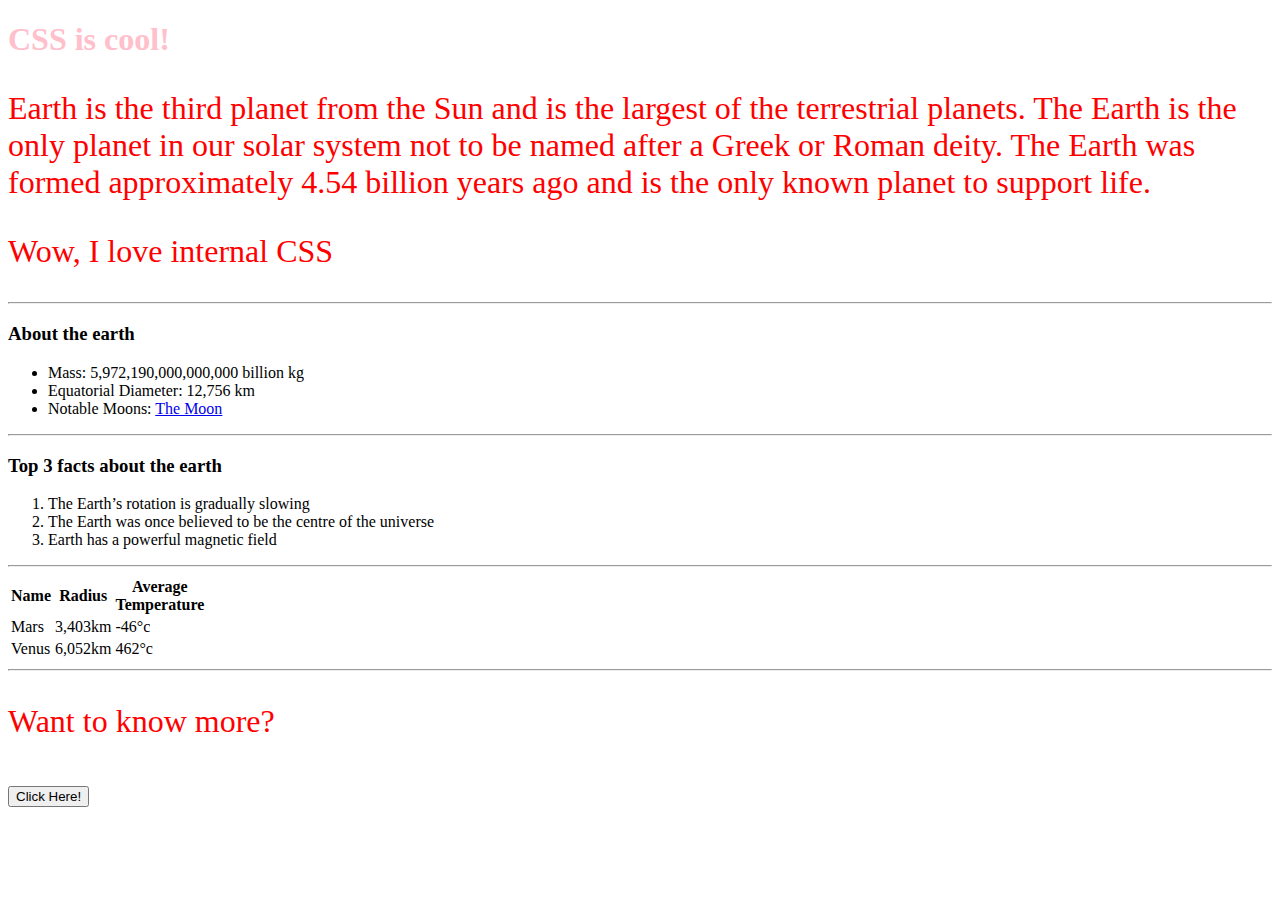
<file: CSS/index.html>
<!doctype html>
<html>

<head>
    <title>WebPage with CSS</title>

    <meta charset="utf-8" />
    <meta http-equiv="Content-type" content="text/html; charset=utf-8" />
    <meta name="viewport" content="width=device-width, initial-scale=1" />

    <style type="text/css">

        p {
            color:red;
            font-size: 200%;
        }

        h1 {
            color: pink;
        }
        
    </style>

</head>

<body>

    <h1>CSS is cool!</h1>

    <p>
        Earth is the third planet from the Sun and is the largest of the terrestrial planets. The Earth is the only planet in our
        solar system not to be named after a Greek or Roman deity. The Earth was formed approximately 4.54 billion years
        ago and is the only known planet to support life.
    </p>

    <p>
        Wow, I love internal CSS
    </p>

    <hr>

    <h3>About the earth</h3>

    <ul>

        <li>Mass: 5,972,190,000,000,000 billion kg</li>
        <li>Equatorial Diameter: 12,756 km</li>
        <li>Notable Moons:
            <a href="http://space-facts.com/the-moon/">The Moon</a>
        </li>

    </ul>

    <hr>

    <h3>Top 3 facts about the earth</h3>

    <ol>

        <li>The Earth’s rotation is gradually slowing</li>
        <li>The Earth was once believed to be the centre of the universe</li>
        <li>Earth has a powerful magnetic field</li>

    </ol>

    <hr>

    <table>

        <thead>

            <tr>

                <th>Name</th>
                <th>Radius</th>
                <th>Average
                    <br>Temperature</th>

            </tr>

        </thead>

        <tbody>

            <tr>

                <td>Mars</td>
                <td>3,403km</td>
                <td>-46&deg;c</td>

            </tr>

            <tr>

                <td>Venus</td>
                <td>6,052km</td>
                <td>462&deg;c</td>

            </tr>

        </tbody>

    </table>

    <hr>

    <form action="http://space-facts.com/earth/">

        <p>Want to know more?</p>

        <p>
            <input type="submit" value="Click Here!">
        </p>

    </form>



</body>

</html>
</file>
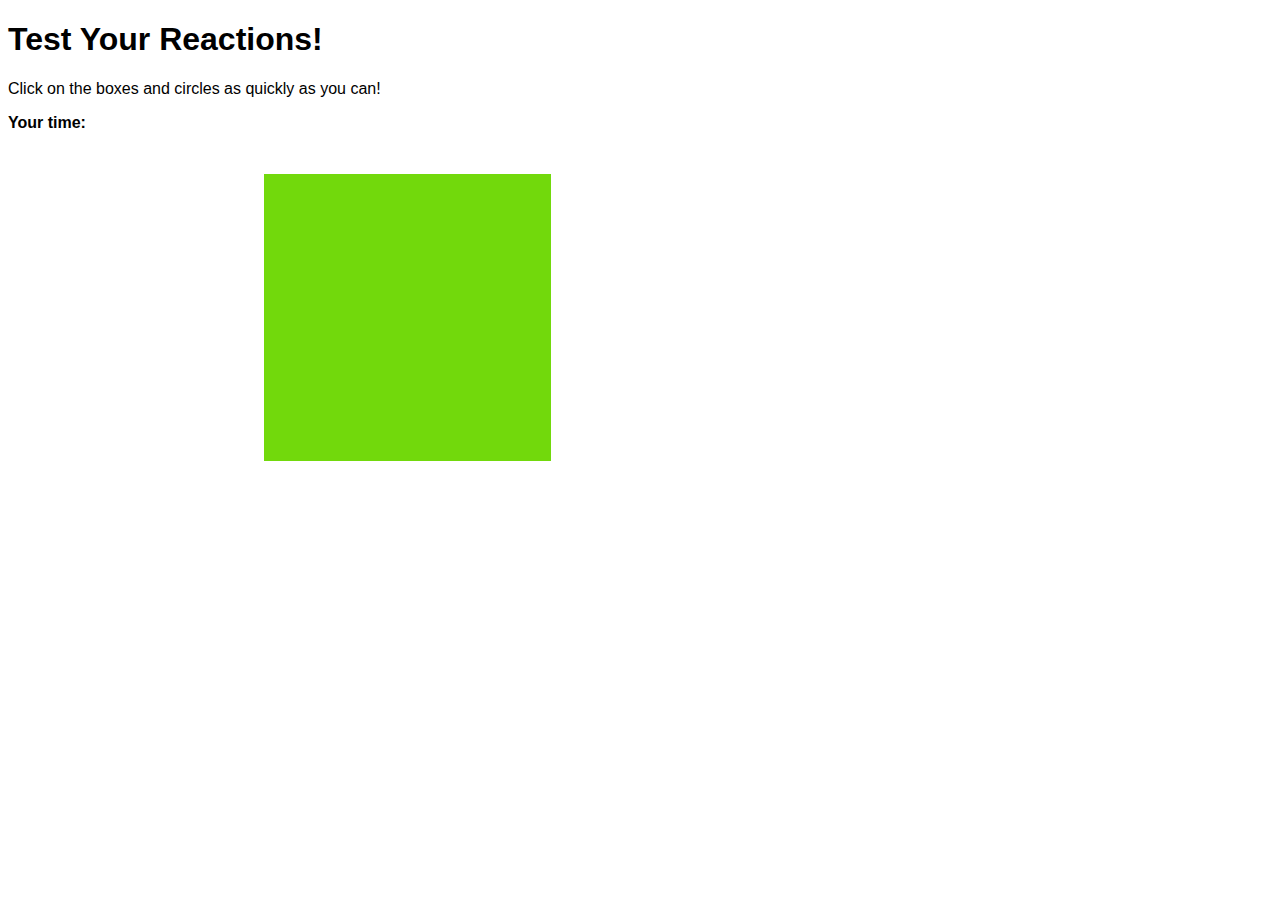
<file: JavaScript/index.html>
<!DOCTYPE html>
<html>

<head>
    <meta charset="utf-8" />
    <meta http-equiv="X-UA-Compatible" content="IE=edge">
    <title>Page Title</title>
    <meta name="viewport" content="width=device-width, initial-scale=1">
    <link rel="stylesheet" type="text/css" media="screen" href="main.css" />
</head>

<body>
    <h1>Test Your Reactions!</h1>

    <p>Click on the boxes and circles as quickly as you can!</p>

    <p class="bold">Your time:
        <span id="timeTaken"></span>
    </p>

    <div id="shape"></div>
    <script type="text/javascript" src="main.js"></script>
</body>

</html>
</file>
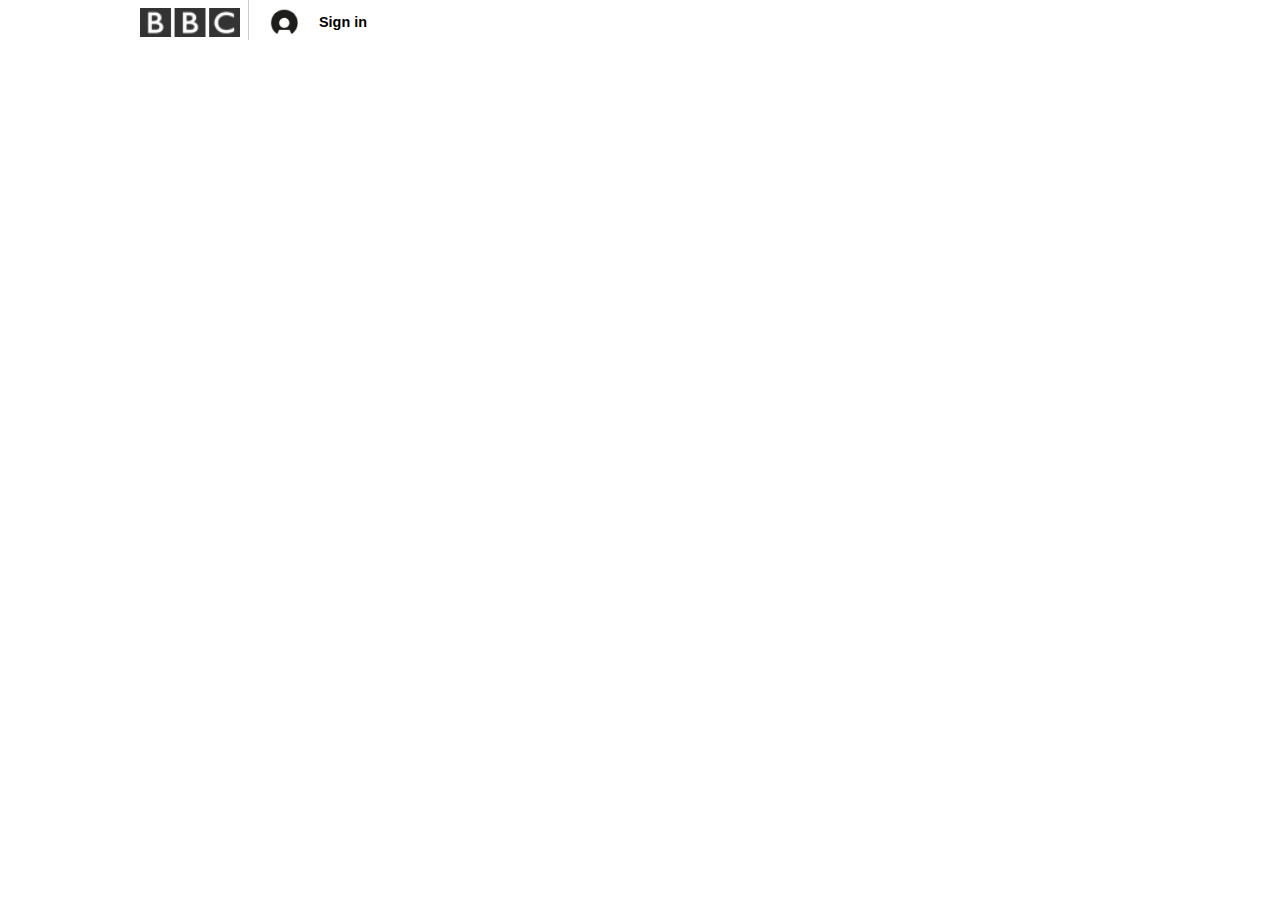
<file: CSS/bbc.html>
<!DOCTYPE html>
<html lang="en">
<head>
    <meta charset="UTF-8">
    <meta name="viewport" content="width=device-width, initial-scale=1.0">
    <meta http-equiv="X-UA-Compatible" content="ie=edge">
    <title>Tecnology - BBC News</title>
    <link rel="stylesheet" type="text/css" href="style.css">
</head>
<body>
    <header>
        <div id="topbar">
            <img id="logo" src="images/logo.png" alt="">
            <div id="signin-div" class="topbar-section">
                <img id="signin-image" src="images/user.png" alt="">
                <span id="signin-text"> Sign in </span> 
            </div>
        </div>
    </header>
</body>
</html>
</file>
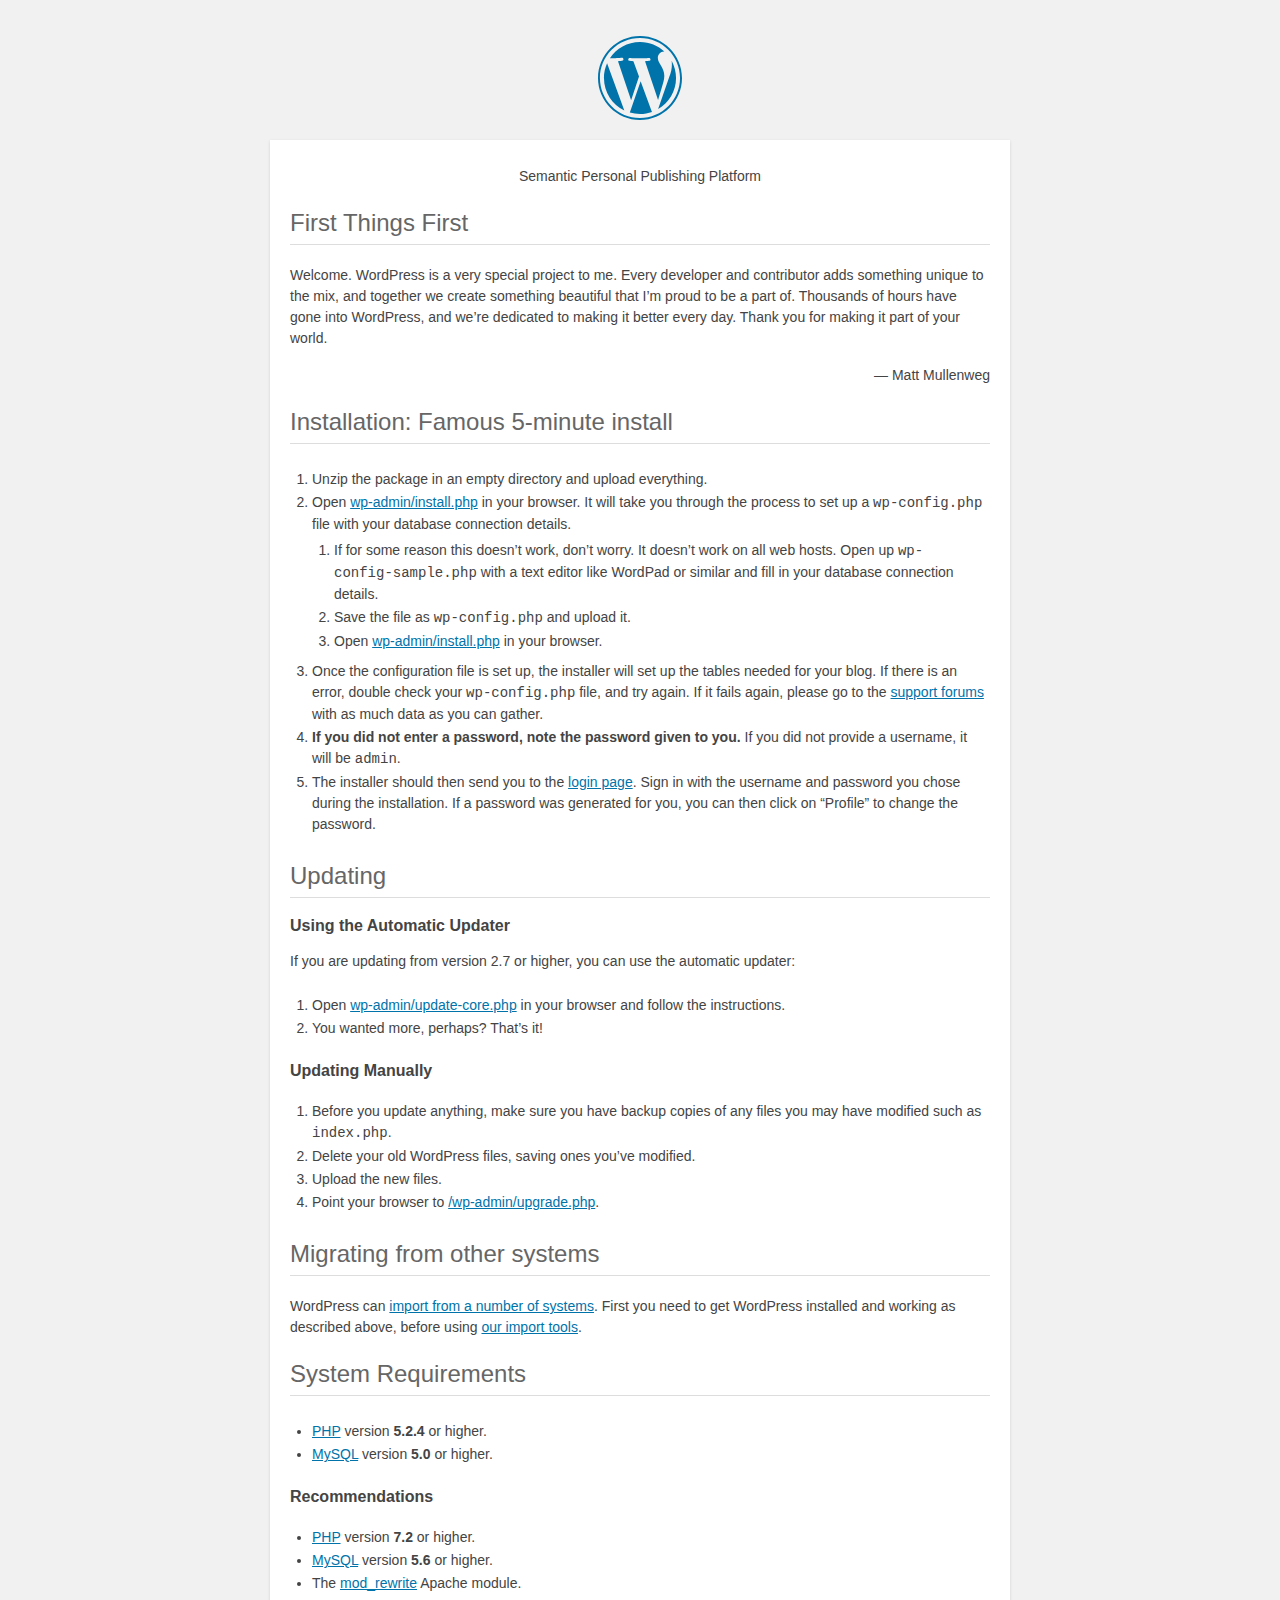
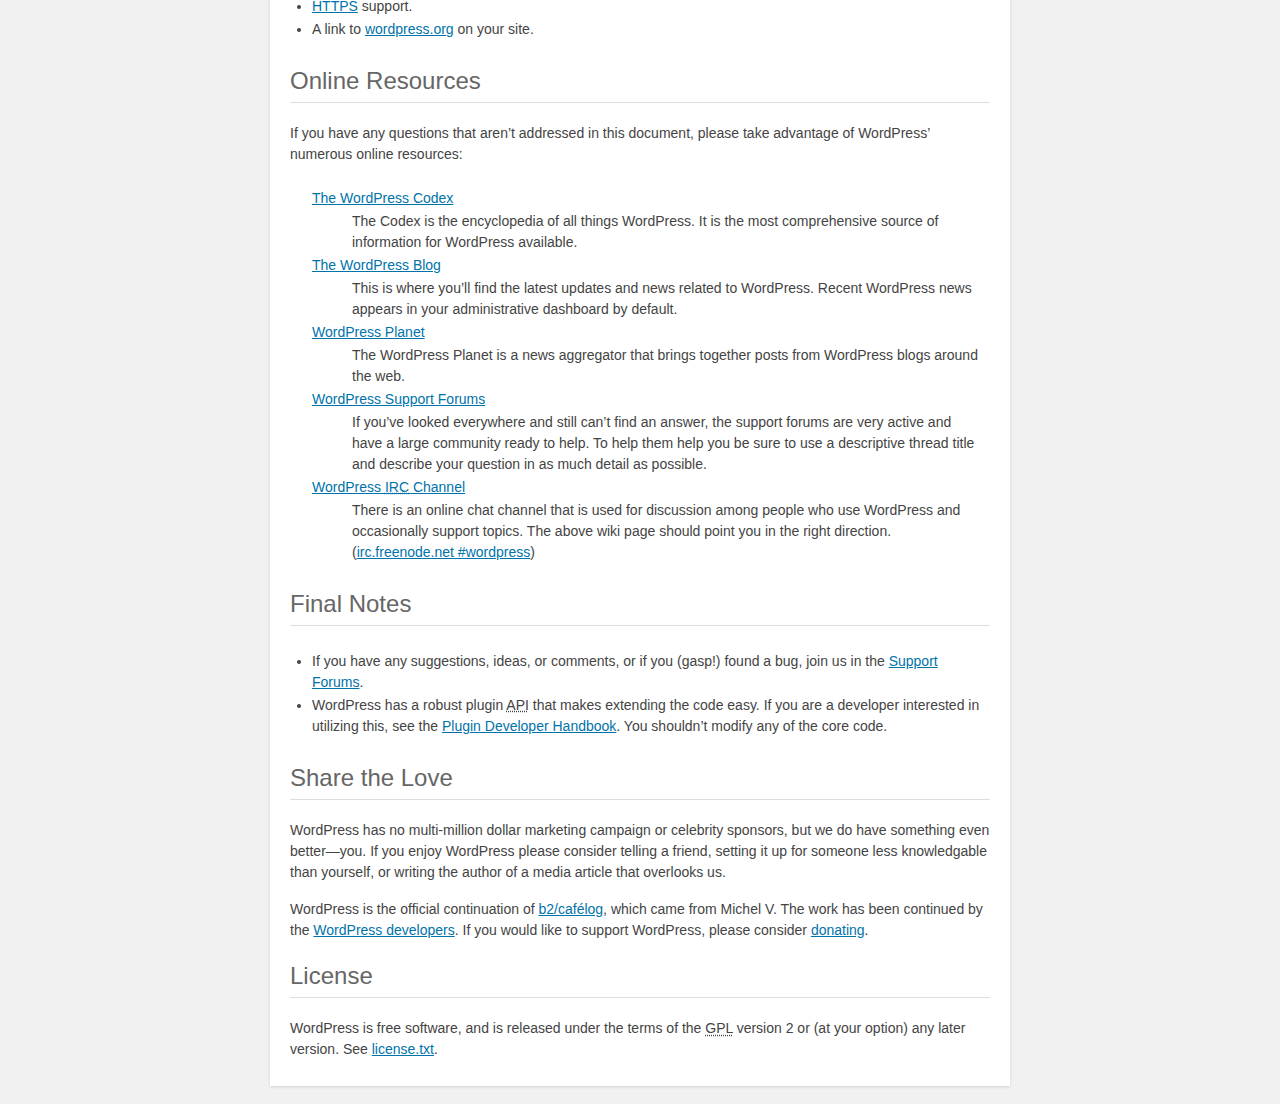
<file: Wordpress/Capacitacao_parte2/readme.html>
<!DOCTYPE html>
<html>
<head>
	<meta name="viewport" content="width=device-width" />
	<meta http-equiv="Content-Type" content="text/html; charset=utf-8" />
	<title>WordPress &#8250; ReadMe</title>
	<link rel="stylesheet" href="wp-admin/css/install.css?ver=20100228" type="text/css" />
</head>
<body>
<h1 id="logo">
	<a href="https://wordpress.org/"><img alt="WordPress" src="wp-admin/images/wordpress-logo.png" /></a>
</h1>
<p style="text-align: center">Semantic Personal Publishing Platform</p>

<h2>First Things First</h2>
<p>Welcome. WordPress is a very special project to me. Every developer and contributor adds something unique to the mix, and together we create something beautiful that I&#8217;m proud to be a part of. Thousands of hours have gone into WordPress, and we&#8217;re dedicated to making it better every day. Thank you for making it part of your world.</p>
<p style="text-align: right">&#8212; Matt Mullenweg</p>

<h2>Installation: Famous 5-minute install</h2>
<ol>
	<li>Unzip the package in an empty directory and upload everything.</li>
	<li>Open <span class="file"><a href="wp-admin/install.php">wp-admin/install.php</a></span> in your browser. It will take you through the process to set up a <code>wp-config.php</code> file with your database connection details.
		<ol>
			<li>If for some reason this doesn&#8217;t work, don&#8217;t worry. It doesn&#8217;t work on all web hosts. Open up <code>wp-config-sample.php</code> with a text editor like WordPad or similar and fill in your database connection details.</li>
			<li>Save the file as <code>wp-config.php</code> and upload it.</li>
			<li>Open <span class="file"><a href="wp-admin/install.php">wp-admin/install.php</a></span> in your browser.</li>
		</ol>
	</li>
	<li>Once the configuration file is set up, the installer will set up the tables needed for your blog. If there is an error, double check your <code>wp-config.php</code> file, and try again. If it fails again, please go to the <a href="https://wordpress.org/support/" title="WordPress support">support forums</a> with as much data as you can gather.</li>
	<li><strong>If you did not enter a password, note the password given to you.</strong> If you did not provide a username, it will be <code>admin</code>.</li>
	<li>The installer should then send you to the <a href="wp-login.php">login page</a>. Sign in with the username and password you chose during the installation. If a password was generated for you, you can then click on &#8220;Profile&#8221; to change the password.</li>
</ol>

<h2>Updating</h2>
<h3>Using the Automatic Updater</h3>
<p>If you are updating from version 2.7 or higher, you can use the automatic updater:</p>
<ol>
	<li>Open <span class="file"><a href="wp-admin/update-core.php">wp-admin/update-core.php</a></span> in your browser and follow the instructions.</li>
	<li>You wanted more, perhaps? That&#8217;s it!</li>
</ol>

<h3>Updating Manually</h3>
<ol>
	<li>Before you update anything, make sure you have backup copies of any files you may have modified such as <code>index.php</code>.</li>
	<li>Delete your old WordPress files, saving ones you&#8217;ve modified.</li>
	<li>Upload the new files.</li>
	<li>Point your browser to <span class="file"><a href="wp-admin/upgrade.php">/wp-admin/upgrade.php</a>.</span></li>
</ol>

<h2>Migrating from other systems</h2>
<p>WordPress can <a href="https://codex.wordpress.org/Importing_Content">import from a number of systems</a>. First you need to get WordPress installed and working as described above, before using <a href="wp-admin/import.php" title="Import to WordPress">our import tools</a>.</p>

<h2>System Requirements</h2>
<ul>
	<li><a href="https://secure.php.net/">PHP</a> version <strong>5.2.4</strong> or higher.</li>
	<li><a href="https://www.mysql.com/">MySQL</a> version <strong>5.0</strong> or higher.</li>
</ul>

<h3>Recommendations</h3>
<ul>
	<li><a href="https://secure.php.net/">PHP</a> version <strong>7.2</strong> or higher.</li>
	<li><a href="https://www.mysql.com/">MySQL</a> version <strong>5.6</strong> or higher.</li>
	<li>The <a href="https://httpd.apache.org/docs/2.2/mod/mod_rewrite.html">mod_rewrite</a> Apache module.</li>
	<li><a href="https://wordpress.org/news/2016/12/moving-toward-ssl/">HTTPS</a> support.</li>
	<li>A link to <a href="https://wordpress.org/">wordpress.org</a> on your site.</li>
</ul>

<h2>Online Resources</h2>
<p>If you have any questions that aren&#8217;t addressed in this document, please take advantage of WordPress&#8217; numerous online resources:</p>
<dl>
	<dt><a href="https://codex.wordpress.org/">The WordPress Codex</a></dt>
		<dd>The Codex is the encyclopedia of all things WordPress. It is the most comprehensive source of information for WordPress available.</dd>
	<dt><a href="https://wordpress.org/news/">The WordPress Blog</a></dt>
		<dd>This is where you&#8217;ll find the latest updates and news related to WordPress. Recent WordPress news appears in your administrative dashboard by default.</dd>
	<dt><a href="https://planet.wordpress.org/">WordPress Planet</a></dt>
		<dd>The WordPress Planet is a news aggregator that brings together posts from WordPress blogs around the web.</dd>
	<dt><a href="https://wordpress.org/support/">WordPress Support Forums</a></dt>
		<dd>If you&#8217;ve looked everywhere and still can&#8217;t find an answer, the support forums are very active and have a large community ready to help. To help them help you be sure to use a descriptive thread title and describe your question in as much detail as possible.</dd>
	<dt><a href="https://codex.wordpress.org/IRC">WordPress <abbr title="Internet Relay Chat">IRC</abbr> Channel</a></dt>
		<dd>There is an online chat channel that is used for discussion among people who use WordPress and occasionally support topics. The above wiki page should point you in the right direction. (<a href="irc://irc.freenode.net/wordpress">irc.freenode.net #wordpress</a>)</dd>
</dl>

<h2>Final Notes</h2>
<ul>
	<li>If you have any suggestions, ideas, or comments, or if you (gasp!) found a bug, join us in the <a href="https://wordpress.org/support/">Support Forums</a>.</li>
	<li>WordPress has a robust plugin <abbr title="application programming interface">API</abbr> that makes extending the code easy. If you are a developer interested in utilizing this, see the <a href="https://developer.wordpress.org/plugins/">Plugin Developer Handbook</a>. You shouldn&#8217;t modify any of the core code.</li>
</ul>

<h2>Share the Love</h2>
<p>WordPress has no multi-million dollar marketing campaign or celebrity sponsors, but we do have something even better&#8212;you. If you enjoy WordPress please consider telling a friend, setting it up for someone less knowledgable than yourself, or writing the author of a media article that overlooks us.</p>

<p>WordPress is the official continuation of <a href="http://cafelog.com/">b2/caf&#233;log</a>, which came from Michel V. The work has been continued by the <a href="https://wordpress.org/about/">WordPress developers</a>. If you would like to support WordPress, please consider <a href="https://wordpress.org/donate/" title="Donate to WordPress">donating</a>.</p>

<h2>License</h2>
<p>WordPress is free software, and is released under the terms of the <abbr title="GNU General Public License">GPL</abbr> version 2 or (at your option) any later version. See <a href="license.txt">license.txt</a>.</p>

</body>
</html>
</file>
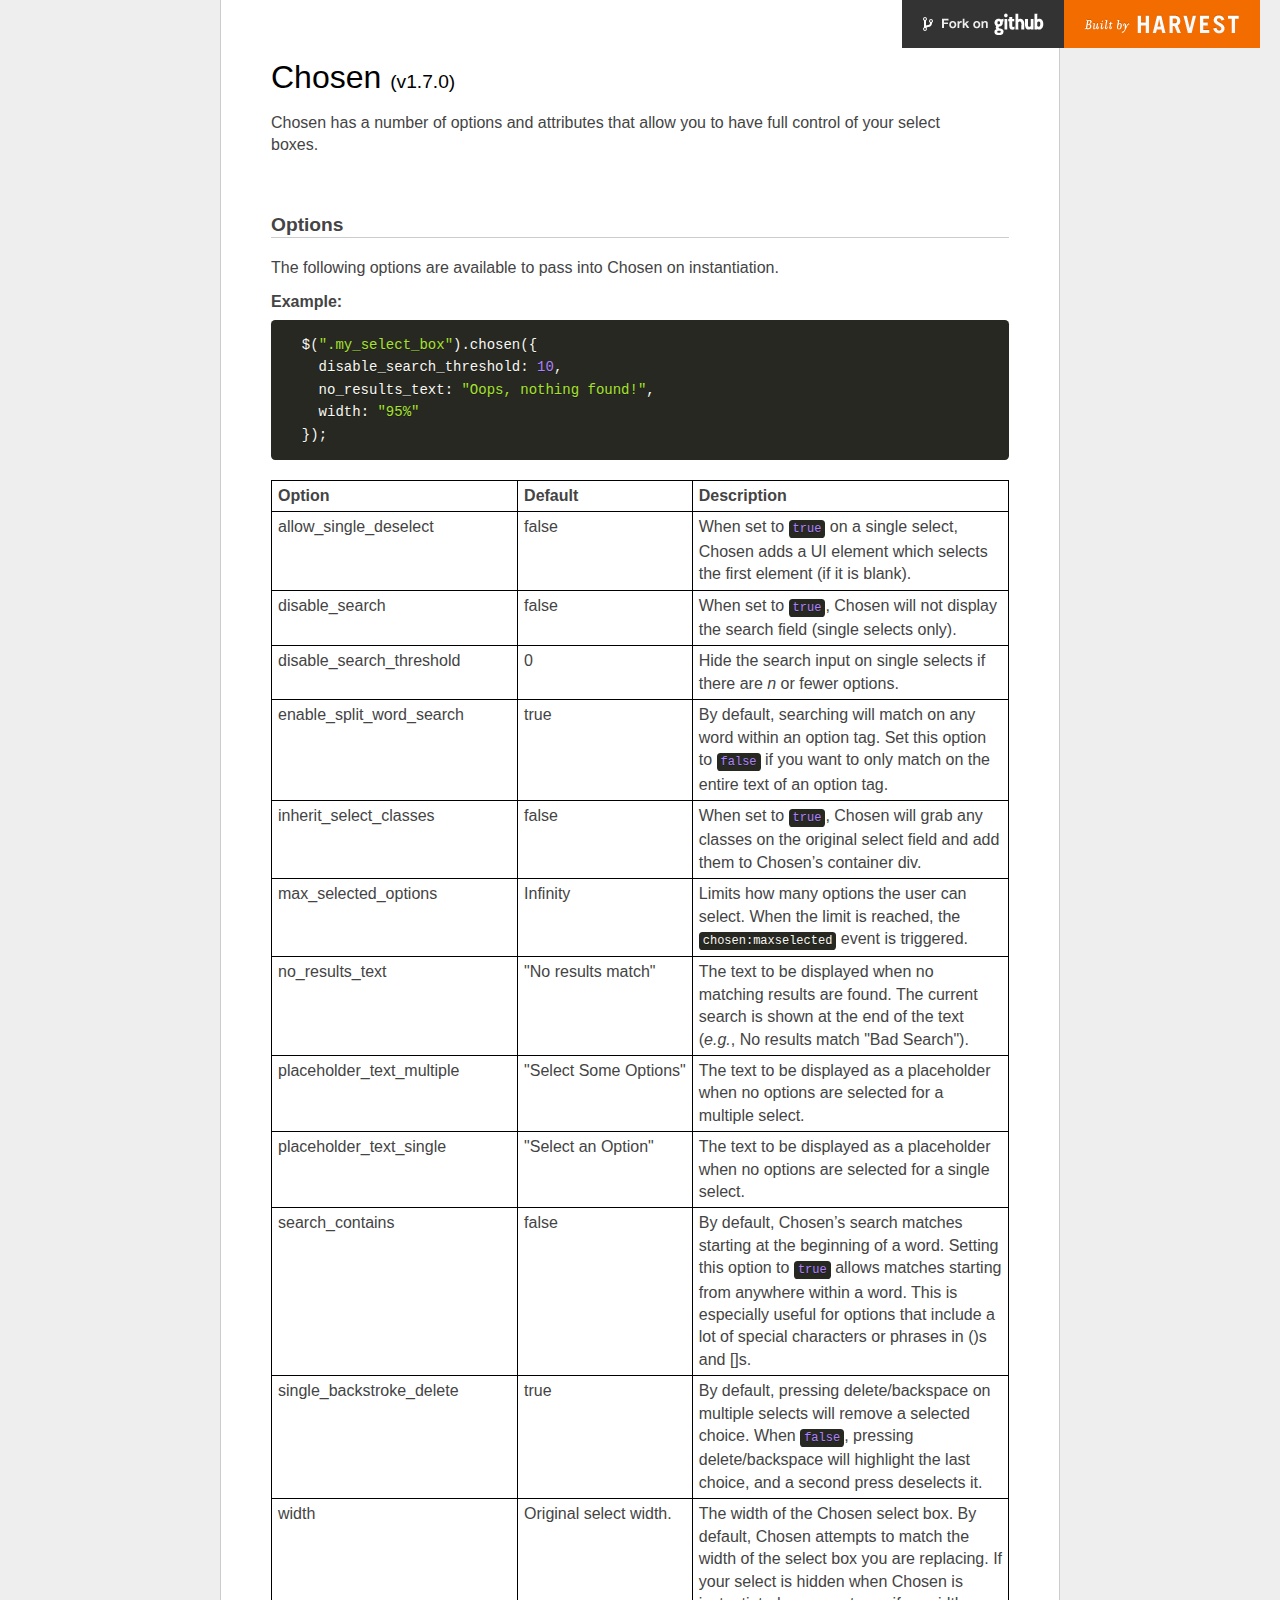
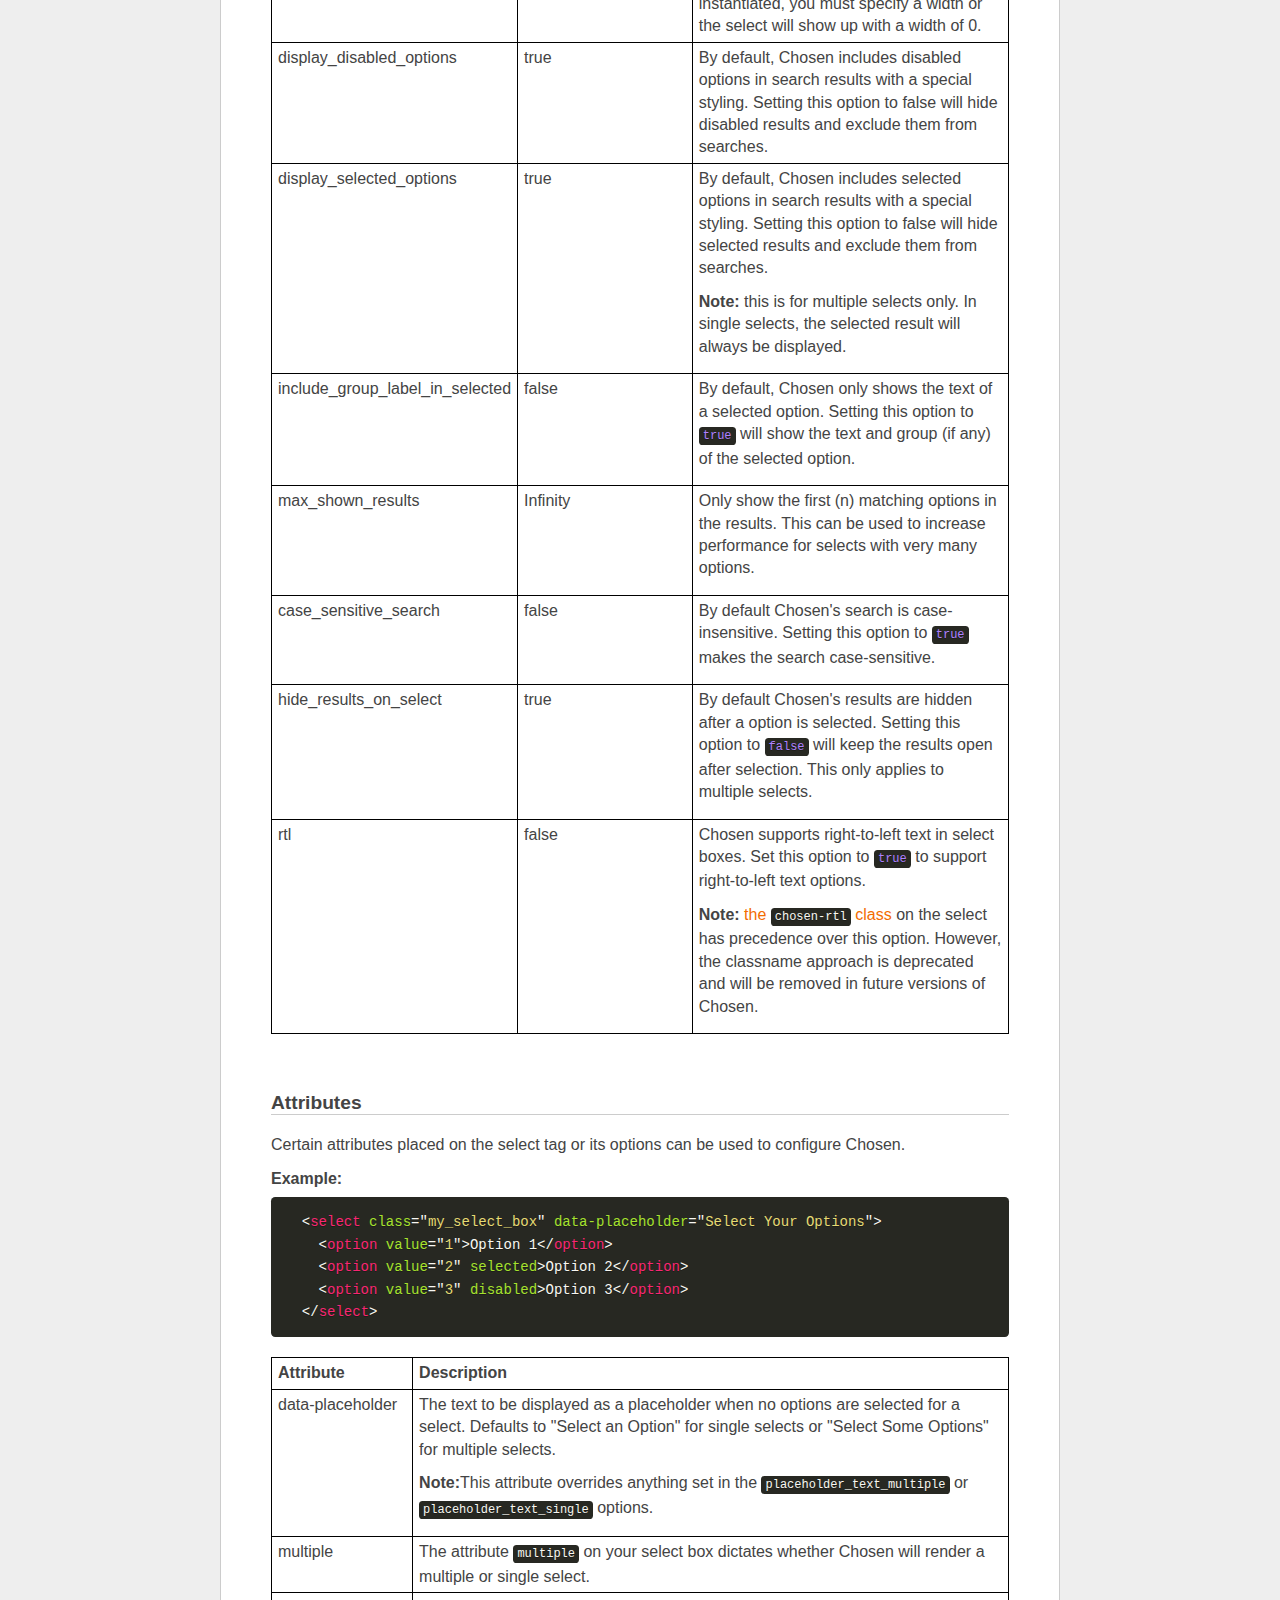
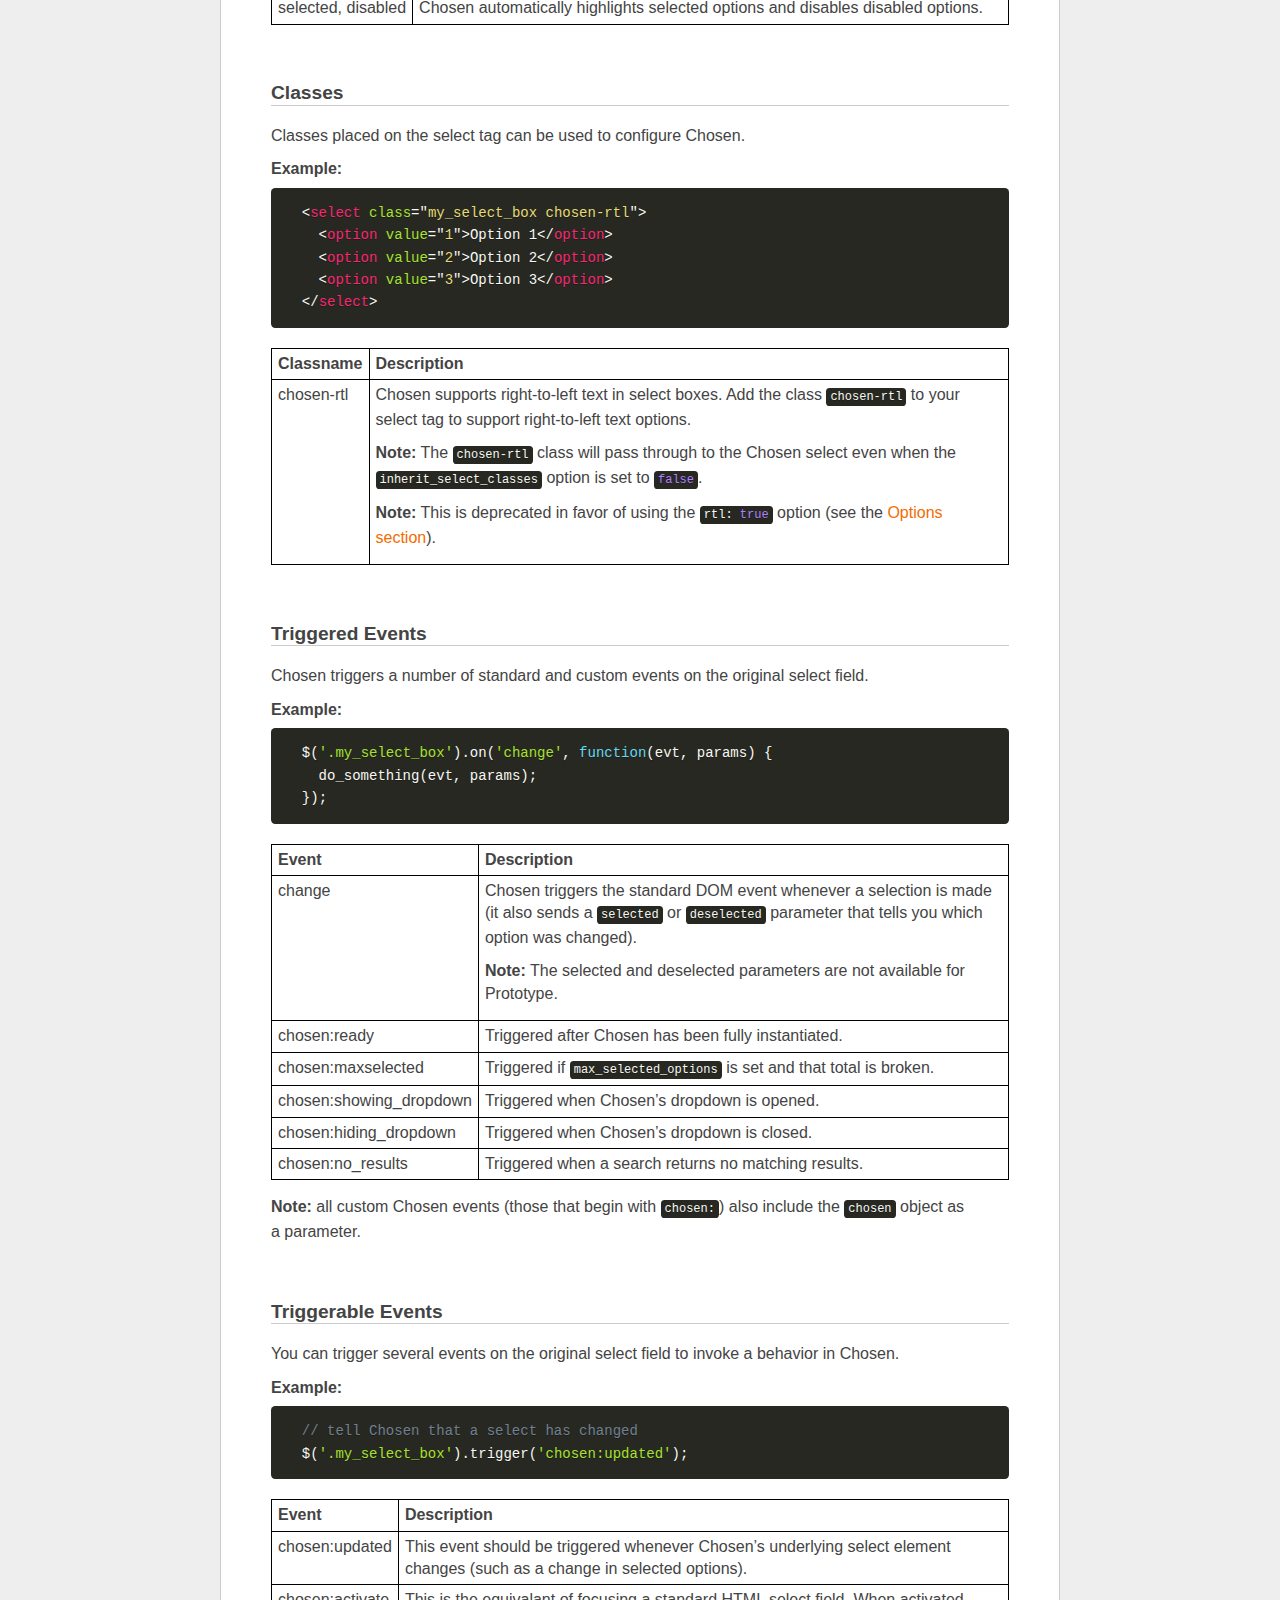
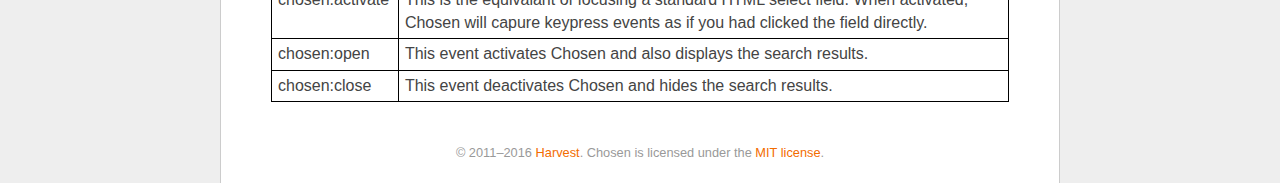
<file: Wordpress/Capacitacao_parte2/wp-content/plugins/advanced-custom-fields-font-awesome/assets/inc/chosen/options.html>
<!doctype html>
<html lang="en">
<head>
  <meta charset="utf-8">
  <title>Chosen: A jQuery Plugin by Harvest to Tame Unwieldy Select Boxes</title>
  <link rel="stylesheet" href="docsupport/style.css">
  <link rel="stylesheet" href="docsupport/prism.css">
  <link rel="stylesheet" href="chosen.css">
  <style type="text/css" media="all">
    /* fix rtl for demo */
    .chosen-rtl .chosen-drop { left: -9000px; }
  </style>
</head>
<body>
  <div id="container">
    <div id="content">
      <header>
        <h1>Chosen <small>(<span id="latest-version">v1.7.0</span>)</small></h1>
      </header>
      <p>Chosen has a number of options and attributes that allow you to have full control of your select boxes.</p>

      <h2><a name="options" class="anchor" href="#options">Options</a></h2>
      <p>The following options are available to pass into Chosen on instantiation.</p>

      <h3>Example:</h3>
<pre>
  <code class="language-javascript">$(".my_select_box").chosen({
    disable_search_threshold: 10,
    no_results_text: "Oops, nothing found!",
    width: "95%"
  });</code>
</pre>

      <table class="docs-table">
        <tr>
          <th>Option</th><th>Default</th><th>Description</th>
        </tr>
        <tr>
          <td>allow_single_deselect</td>
          <td>false</td>
          <td>When set to <code class="language-javascript">true</code> on a single select, Chosen adds a UI element which selects the first element (if it is blank).</td>
        </tr>
        <tr>
          <td>disable_search</td>
          <td>false</td>
          <td>When set to <code class="language-javascript">true</code>, Chosen will not display the search field (single selects only).</td>
        </tr>
        <tr>
          <td>disable_search_threshold</td>
          <td>0</td>
          <td>Hide the search input on single selects if there are <i>n</i> or fewer options.</td>
        </tr>
        <tr>
          <td>enable_split_word_search</td>
          <td>true</td>
          <td>By default, searching will match on any word within an option tag. Set this option to <code class="language-javascript">false</code> if you want to only match on the entire text of an option tag.</td>
        </tr>
        <tr>
          <td>inherit_select_classes</td>
          <td>false</td>
          <td>When set to <code class="language-javascript">true</code>, Chosen will grab any classes on the original select field and add them to Chosen’s container div.</td>
        </tr>
        <tr>
          <td>max_selected_options</td>
          <td>Infinity</td>
          <td>Limits how many options the user can select. When the limit is reached, the <code class="language-javascript">chosen:maxselected</code> event is triggered.</td>
        </tr>
        <tr>
          <td>no_results_text</td>
          <td>"No results match"</td>
          <td>The text to be displayed when no matching results are found. The current search is shown at the end of the text (<i>e.g.</i>,
           No results match "Bad Search").</td>
        </tr>
        <tr>
          <td>placeholder_text_multiple</td>
          <td>"Select Some Options"</td>
          <td>The text to be displayed as a placeholder when no options are selected for a multiple select.</td>
        </tr>
        <tr>
          <td>placeholder_text_single</td>
          <td>"Select an Option"</td>
          <td>The text to be displayed as a placeholder when no options are selected for a single select.</td>
        </tr>
        <tr>
          <td>search_contains</td>
          <td>false</td>
          <td>By default, Chosen’s search matches starting at the beginning of a word. Setting this option to <code class="language-javascript">true</code> allows matches starting from anywhere within a word. This is especially useful for options that include a lot of special characters or phrases in ()s and []s.</td>
        </tr>
        <tr>
          <td>single_backstroke_delete</td>
          <td>true</td>
          <td>By default, pressing delete/backspace on multiple selects will remove a selected choice. When <code class="language-javascript">false</code>, pressing delete/backspace will highlight the last choice, and a second press deselects it.</td>
        </tr>
        <tr>
          <td>width</td>
          <td>Original select width.</td>
          <td>The width of the Chosen select box. By default, Chosen attempts to match the width of the select box you are replacing. If your select is hidden when Chosen is instantiated, you must specify a width or the select will show up with a width of 0.</td>
        </tr>
        <tr>
          <td>display_disabled_options</td>
          <td>true</td>
          <td>By default, Chosen includes disabled options in search results with a special styling. Setting this option to false will hide disabled results and exclude them from searches.</td>
        </tr>
        <tr>
          <td>display_selected_options</td>
          <td>true</td>
          <td>
            <p>By default, Chosen includes selected options in search results with a special styling. Setting this option to false will hide selected results and exclude them from searches.</p>
            <p><strong>Note:</strong> this is for multiple selects only. In single selects, the selected result will always be displayed.</p>
          </td>
        </tr>
        <tr>
          <td>include_group_label_in_selected</td>
          <td>false</td>
          <td>
            <p>By default, Chosen only shows the text of a selected option. Setting this option to <code class="language-javascript">true</code> will show the text and group (if any) of the selected option.</p>
          </td>
        </tr>
        <tr>
          <td>max_shown_results</td>
          <td>Infinity</td>
          <td>
            <p>Only show the first (n) matching options in the results. This can be used to increase performance for selects with very many options.</p>
          </td>
        </tr>
        <tr>
          <td>case_sensitive_search</td>
          <td>false</td>
          <td>
            <p>By default Chosen's search is case-insensitive. Setting this option to <code class="language-javascript">true</code> makes the search case-sensitive.</p>
          </td>
        </tr>
        <tr>
          <td>hide_results_on_select</td>
          <td>true</td>
          <td>
            <p>By default Chosen's results are hidden after a option is selected. Setting this option to <code class="language-javascript">false</code> will keep the results open after selection. This only applies to multiple selects.</p>
          </td>
        </tr>
        <tr>
          <td>rtl</td>
          <td>false</td>
          <td>
            <p>Chosen supports right-to-left text in select boxes. Set this option to <code class="language-javascript">true</code> to support right-to-left text options.</p>
            <p><strong>Note:</strong> <a href="#classes">the <code class="language-javascript">chosen-rtl</code> class</a> on the select has precedence over this option. However, the classname approach is deprecated and will be removed in future versions of Chosen.</p>
          </td>
        </tr>
      </table>

      <h2><a name="attributes" class="anchor" href="#attributes">Attributes</a></h2>
      <p>Certain attributes placed on the select tag or its options can be used to configure Chosen.</p>

      <h3>Example:</h3>

<pre>
  <code class="language-markup">&lt;select class="my_select_box" data-placeholder="Select Your Options"&gt;
    &lt;option value="1"&gt;Option 1&lt;/option&gt;
    &lt;option value="2" selected&gt;Option 2&lt;/option&gt;
    &lt;option value="3" disabled&gt;Option 3&lt;/option&gt;
  &lt;/select&gt;</code>
</pre>

      <table class="docs-table">
        <tr>
          <th>Attribute</th><th>Description</th>
        </tr>
        <tr>
          <td>data-placeholder</td>
          <td>
            <p>The text to be displayed as a placeholder when no options are selected for a select. Defaults to "Select an Option" for single selects or "Select Some Options" for multiple selects.</p>
            <p><strong>Note:</strong>This attribute overrides anything set in the <code class="language-javascript">placeholder_text_multiple</code> or <code class="language-javascript">placeholder_text_single</code> options.</p>
          </td>
        </tr>
        <tr>
          <td>multiple</td>
          <td>The attribute <code class="language-html">multiple</code> on your select box dictates whether Chosen will render a multiple or single select.</td>
        </tr>
        <tr>
          <td>selected, disabled</td>
          <td>Chosen automatically highlights selected options and disables disabled options.</td>
        </tr>
      </table>

      <h2><a name="classes" class="anchor" href="#classes">Classes</a></h2>
      <p>Classes placed on the select tag can be used to configure Chosen.</p>

      <h3>Example:</h3>

<pre>
  <code class="language-markup">&lt;select class="my_select_box chosen-rtl"&gt;
    &lt;option value="1"&gt;Option 1&lt;/option&gt;
    &lt;option value="2"&gt;Option 2&lt;/option&gt;
    &lt;option value="3"&gt;Option 3&lt;/option&gt;
  &lt;/select&gt;</code>
</pre>

      <table class="docs-table">
        <tr>
          <th>Classname</th>
          <th>Description</th>
        </tr>
        <tr>
          <td>chosen-rtl</td>
          <td>
            <p>Chosen supports right-to-left text in select boxes. Add the class <code class="language-html">chosen-rtl</code> to your select tag to support right-to-left text options.</p>
            <p><strong>Note:</strong> The <code class="language-html">chosen-rtl</code> class will pass through to the Chosen select even when the <code class="language-javascript">inherit_select_classes</code> option is set to <code class="language-javascript">false</code>.</p>
            <p><strong>Note:</strong> This is deprecated in favor of using the <code class="language-javascript">rtl: true</code> option (see the <a href="#options">Options section</a>).
          </p></td>
        </tr>
      </table>

      <h2><a name="triggered-events" class="anchor" href="#triggered-events">Triggered Events</a></h2>
      <p>Chosen triggers a number of standard and custom events on the original select field.</p>

      <h3>Example:</h3>

<pre>
  <code class="language-javascript">$('.my_select_box').on('change', function(evt, params) {
    do_something(evt, params);
  });</code>
</pre>

      <table class="docs-table">
        <tr>
          <th>Event</th><th>Description</th>
        </tr>
        <tr>
          <td>change</td>
          <td>
            <p>Chosen triggers the standard DOM event whenever a selection is made (it also sends a <code class="language-javascript">selected</code> or <code class="language-javascript">deselected</code> parameter that tells you which option was changed).</p>
            <p><strong>Note:</strong> The selected and deselected parameters are not available for Prototype.</p>
          </td>
        </tr>
        <tr>
          <td>chosen:ready</td>
          <td>Triggered after Chosen has been fully instantiated.</td>
        </tr>
        <tr>
          <td>chosen:maxselected</td>
          <td>Triggered if <code class="language-javascript">max_selected_options</code> is set and that total is broken.</td>
        </tr>
        <tr>
          <td>chosen:showing_dropdown</td>
          <td>Triggered when Chosen’s dropdown is opened.</td>
        </tr>
        <tr>
          <td>chosen:hiding_dropdown</td>
          <td>Triggered when Chosen’s dropdown is closed.</td>
        </tr>
        <tr>
          <td>chosen:no_results</td>
          <td>Triggered when a search returns no matching results.</td>
        </tr>
      </table>

      <p>
        <strong>Note:</strong> all custom Chosen events (those that begin with <code class="language-javascript">chosen:</code>) also include the <code class="language-javascript">chosen</code> object as a parameter.
      </p>

      <h2><a name="triggerable-events" class="anchor" href="#triggerable-events">Triggerable Events</a></h2>
      <p>You can trigger several events on the original select field to invoke a behavior in Chosen.</p>

      <h3>Example:</h3>

<pre>
  <code class="language-javascript">// tell Chosen that a select has changed
  $('.my_select_box').trigger('chosen:updated');</code>
</pre>

      <table class="docs-table">
        <tr>
          <th>Event</th><th>Description</th>
        </tr>
        <tr>
          <td>chosen:updated</td>
          <td>This event should be triggered whenever Chosen’s underlying select element changes (such as a change in selected options).</td>
        </tr>
        <tr>
          <td>chosen:activate</td>
          <td>This is the equivalant of focusing a standard HTML select field. When activated, Chosen will capure keypress events as if you had clicked the field directly.</td>
        </tr>
        <tr>
          <td>chosen:open</td>
          <td>This event activates Chosen and also displays the search results.</td>
        </tr>
        <tr>
          <td>chosen:close</td>
          <td>This event deactivates Chosen and hides the search results.</td>
        </tr>
      </table>

      <footer>
        &copy; 2011&ndash;2016 <a href="http://www.getharvest.com/">Harvest</a>. Chosen is licensed under the <a href="https://github.com/harvesthq/chosen/blob/master/LICENSE.md">MIT license</a>.
      </footer>

    </div>
  </div>
  <div class="oss-bar">
    <ul>
      <li><a class="fork" href="https://github.com/harvesthq/chosen">Fork on Github</a></li>
      <li><a class="harvest" href="http://www.getharvest.com/">Built by Harvest</a></li>
    </ul>
  </div>
  <script src="docsupport/prism.js" type="text/javascript" charset="utf-8"></script>
</body>
</html>
</file>
<file: JavaScript/main.css>
body {
                
    font-family: sans-serif;
    
}

#shape {
    
    width: 200px;
    height: 200px;
    background-color: red;
    display: none;
    position: relative;
    
}

.bold {
    
    font-weight: bold;
    
}
</file>
<file: CSS/style.css>
body {
    padding: 0;
    margin: 0;
    font-family: Helveitca, Arial, Helvetica, sans-serif;
}

#logo {
    margin-top: 8px;
    margin-right: 8px;
    width: 100px;
    float: left;
}

#topbar {
    width: 1000px;
    margin: 0 auto;
    height: 40px;
}

.topbar-section {
    float: left;
    border-left: 1px #CCCCCC solid;
    height: 100%;
}

#signin-image {
    margin: 8px 15px;
    width: 40px;
    float: left;
}

#signin-text {
    font-weight: bold;
    font-size: 90%;
    position: relative;
    top: 13px;
}
</file>
<file: Wordpress/Capacitacao_parte2/wp-admin/css/install.css>
html {
	background: #f1f1f1;
	margin: 0 20px;
}

body {
	background: #fff;
	color: #444;
	font-family: -apple-system, BlinkMacSystemFont, "Segoe UI", Roboto, Oxygen-Sans, Ubuntu, Cantarell, "Helvetica Neue", sans-serif;
	margin: 140px auto 25px;
	padding: 20px 20px 10px 20px;
	max-width: 700px;
	-webkit-font-smoothing: subpixel-antialiased;
	box-shadow: 0 1px 3px rgba(0,0,0,0.13);
}

a {
	color: #0073aa;
}

a:hover,
a:active {
	color: #00a0d2;
}

a:focus {
	color: #124964;
	box-shadow:
		0 0 0 1px #5b9dd9,
		0 0 2px 1px rgba(30, 140, 190, .8);
}

.ie8 a:focus {
	outline: #5b9dd9 solid 1px;
}

h1, h2 {
	border-bottom: 1px solid #ddd;
	clear: both;
	color: #666;
	font-size: 24px;
	padding: 0;
	padding-bottom: 7px;
	font-weight: 400;
}

h3 {
	font-size: 16px;
}

p, li, dd, dt {
	padding-bottom: 2px;
	font-size: 14px;
	line-height: 1.5;
}

code, .code {
	font-family: Consolas, Monaco, monospace;
}

ul, ol, dl {
	padding: 5px 5px 5px 22px;
}

a img {
	border:0
}
abbr {
	border: 0;
	font-variant: normal;
}

fieldset {
	border: 0;
	padding: 0;
	margin: 0;
}

label {
	cursor: pointer;
}

#logo {
	margin: 6px 0 14px 0;
	padding: 0 0 7px 0;
	border-bottom: none;
	text-align:center
}
#logo a {
	background-image: url(../images/w-logo-blue.png?ver=20131202);
	background-image: none, url(../images/wordpress-logo.svg?ver=20131107);
	background-size: 84px;
	background-position: center top;
	background-repeat: no-repeat;
	color: #444; /* same as login.css */
	height: 84px;
	font-size: 20px;
	font-weight: 400;
	line-height: 1.3em;
	margin: -130px auto 25px;
	padding: 0;
	text-decoration: none;
	width: 84px;
	text-indent: -9999px;
	outline: none;
	overflow: hidden;
	display: block;
}

#logo a:focus {
	box-shadow: none;
}

.step {
	margin: 20px 0 15px;
}
.step, th {
	text-align: left;
	padding: 0;
}
.language-chooser.wp-core-ui .step .button.button-large {
	height: 36px;
	font-size: 14px;
	line-height: 33px;
	vertical-align: middle;
}
textarea {
	border: 1px solid #ddd;
	font-family: -apple-system, BlinkMacSystemFont, "Segoe UI", Roboto, Oxygen-Sans, Ubuntu, Cantarell, "Helvetica Neue", sans-serif;
	width: 100%;
	box-sizing: border-box;
}

.form-table {
	border-collapse: collapse;
	margin-top: 1em;
	width: 100%;
}

.form-table td {
	margin-bottom: 9px;
	padding: 10px 20px 10px 0;
	font-size: 14px;
	vertical-align: top
}

.form-table th {
	font-size: 14px;
	text-align: left;
	padding: 10px 20px 10px 0;
	width: 140px;
	vertical-align: top;
}

.form-table code {
	line-height: 18px;
	font-size: 14px;
}

.form-table p {
	margin: 4px 0 0 0;
	font-size: 11px;
}

.form-table input {
	line-height: 20px;
	font-size: 15px;
	padding: 3px 5px;
	border: 1px solid #ddd;
	box-shadow: inset 0 1px 2px rgba(0,0,0,0.07);
}

input,
submit {
	font-family: -apple-system, BlinkMacSystemFont, "Segoe UI", Roboto, Oxygen-Sans, Ubuntu, Cantarell, "Helvetica Neue", sans-serif;
}

.form-table input[type=text],
.form-table input[type=email],
.form-table input[type=url],
.form-table input[type=password] {
	width: 206px;
}

.form-table th p {
	font-weight: 400;
}

.form-table.install-success th,
.form-table.install-success td {
	vertical-align: middle;
	padding: 16px 20px 16px 0;
}

.form-table.install-success td p {
	margin: 0;
	font-size: 14px;
}

.form-table.install-success td code {
	margin: 0;
	font-size: 18px;
}

#error-page {
	margin-top: 50px;
}

#error-page p {
	font-size: 14px;
	line-height: 18px;
	margin: 25px 0 20px;
}

#error-page code, .code {
	font-family: Consolas, Monaco, monospace;
}

.wp-hide-pw > .dashicons {
	line-height: inherit;
}

#pass-strength-result {
	background-color: #eee;
	border: 1px solid #ddd;
	color: #23282d;
	margin: -2px 5px 5px 0px;
	padding: 3px 5px;
	text-align: center;
	width: 218px;
	box-sizing: border-box;
	opacity: 0;
}

#pass-strength-result.short {
	background-color: #f1adad;
	border-color: #e35b5b;
	opacity: 1;
}

#pass-strength-result.bad {
	background-color: #fbc5a9;
	border-color: #f78b53;
	opacity: 1;
}

#pass-strength-result.good {
	background-color: #ffe399;
	border-color: #ffc733;
	opacity: 1;
}

#pass-strength-result.strong {
	background-color: #c1e1b9;
	border-color: #83c373;
	opacity: 1;
}

#pass1.short, #pass1-text.short {
	border-color: #e35b5b;
}

#pass1.bad, #pass1-text.bad {
	border-color: #f78b53;
}

#pass1.good, #pass1-text.good {
	border-color: #ffc733;
}

#pass1.strong, #pass1-text.strong {
	border-color: #83c373;
}

.pw-weak {
	display: none;
}

.message {
	border-left: 4px solid #dc3232;
	padding: .7em .6em;
	background-color: #fbeaea;
}

/* rtl:ignore */
#dbname,
#uname,
#pwd,
#dbhost,
#prefix,
#user_login,
#admin_email,
#pass1,
#pass2 {
	direction: ltr;
}

#pass1-text,
.show-password #pass1 {
	display: none;
}

.show-password #pass1-text
{
	display: inline-block;
}

.form-table span.description.important {
	font-size: 12px;
}


/* localization */
body.rtl,
.rtl textarea,
.rtl input,
.rtl submit {
	font-family: Tahoma, sans-serif;
}

:lang(he-il) body.rtl,
:lang(he-il) .rtl textarea,
:lang(he-il) .rtl input,
:lang(he-il) .rtl submit {
	font-family: Arial, sans-serif;
}

@media only screen and (max-width: 799px) {
	body {
		margin-top: 115px;
	}
	#logo a {
		margin: -125px auto 30px;
	}
}

@media screen and ( max-width: 782px ) {

	.form-table {
		margin-top: 0;
	}

	.form-table th,
	.form-table td {
		display: block;
		width: auto;
		vertical-align: middle;
	}

	.form-table th {
		padding: 20px 0 0;
	}

	.form-table td {
		padding: 5px 0;
		border: 0;
		margin: 0;
	}

	textarea,
	input {
		font-size: 16px;
	}

	.form-table td input[type="text"],
	.form-table td input[type="email"],
	.form-table td input[type="url"],
	.form-table td input[type="password"],
	.form-table td select,
	.form-table td textarea,
	.form-table span.description {
		width: 100%;
		font-size: 16px;
		line-height: 1.5;
		padding: 7px 10px;
		display: block;
		max-width: none;
		box-sizing: border-box;
	}

}

body.language-chooser {
	max-width: 300px;
}

.language-chooser select {
	padding: 8px;
	width: 100%;
	display: block;
	border: 1px solid #ddd;
	background-color: #fff;
	color: #32373c;
	font-size: 16px;
	font-family: Arial, sans-serif;
	font-weight: 400;
}

.language-chooser p {
	text-align: right;
}

.screen-reader-input,
.screen-reader-text {
	border: 0;
	clip: rect(1px, 1px, 1px, 1px);
	-webkit-clip-path: inset(50%);
	clip-path: inset(50%);
	height: 1px;
	margin: -1px;
	overflow: hidden;
	padding: 0;
	position: absolute;
	width: 1px;
	word-wrap: normal !important;
}

.spinner {
	background: url(../images/spinner.gif) no-repeat;
	background-size: 20px 20px;
	visibility: hidden;
	opacity: 0.7;
	filter: alpha(opacity=70);
	width: 20px;
	height: 20px;
	margin: 2px 5px 0;
}

.step .spinner {
	display: inline-block;
	vertical-align: middle;
	margin-right: 15px;
}

.button.hide-if-no-js,
.hide-if-no-js {
	display: none;
}

/**
 * HiDPI Displays
 */
@media print,
  (-webkit-min-device-pixel-ratio: 1.25),
  (min-resolution: 120dpi) {

	.spinner {
		background-image: url(../images/spinner-2x.gif);
	}

}
</file>
<file: Wordpress/Capacitacao_parte2/wp-content/plugins/advanced-custom-fields-font-awesome/assets/inc/chosen/docsupport/prism.css>
/**
 * okaidia theme for JavaScript, CSS and HTML
 * Loosely based on Monokai textmate theme by http://www.monokai.nl/
 * @author ocodia
 */

code[class*="language-"],
pre[class*="language-"] {
	color: #f8f8f2;
	text-shadow: 0 1px rgba(0,0,0,0.3);
	font-family: Consolas, Monaco, 'Andale Mono', monospace;
	direction: ltr;
	text-align: left;
	white-space: pre;
	word-spacing: normal;
	
	-moz-tab-size: 4;
	-o-tab-size: 4;
	tab-size: 4;
	
	-webkit-hyphens: none;
	-moz-hyphens: none;
	-ms-hyphens: none;
	hyphens: none;
}

/* Code blocks */
pre[class*="language-"] {
	padding: 1em;
	margin: .5em 0;
	overflow: auto;	
	border-radius: 0.3em;
}

:not(pre) > code[class*="language-"],
pre[class*="language-"] {
	background: #272822;
}

/* Inline code */
:not(pre) > code[class*="language-"] {
	padding: .1em;
	border-radius: .3em;
}

.token.comment,
.token.prolog,
.token.doctype,
.token.cdata {
	color: slategray;
}

.token.punctuation {
	color: #f8f8f2;
}

.namespace {
	opacity: .7;
}

.token.property,
.token.tag {
	color: #f92672;
}

.token.boolean,
.token.number{
	color: #ae81ff;
}

.token.selector,
.token.attr-name,
.token.string {
	color: #a6e22e;
}


.token.operator,
.token.entity,
.token.url,
.language-css .token.string,
.style .token.string {
	color: #f8f8f2;
}

.token.atrule,
.token.attr-value
{
	color: #e6db74;
}


.token.keyword{
color: #66d9ef;
}

.token.regex,
.token.important {
	color: #fd971f;
}

.token.important {
	font-weight: bold;
}

.token.entity {
	cursor: help;
}
</file>
<file: Wordpress/Capacitacao_parte2/wp-content/plugins/advanced-custom-fields-font-awesome/assets/inc/chosen/docsupport/style.css>
/* Reset */
html, body, div, span, object, iframe, h1, h2, h3, h4, h5, h6, p, blockquote, pre, abbr, address, cite, code, del, dfn, em, img, ins, kbd, q, samp, small, strong, sub, sup, var, b, i, dl, dt, dd, ol, ul, li, fieldset, form, label, legend, table, caption, tbody, tfoot, thead, tr, th, td, article, aside, canvas, details, figcaption, figure, footer, header, hgroup, menu, nav, section, summary, time, mark, audio, video { margin: 0; padding: 0; border: 0; font-size: 100%; font: inherit; vertical-align: baseline; }

article, aside, details, figcaption, figure, footer, header, hgroup, menu, nav, section { display: block; }

blockquote, q { quotes: none; }
blockquote:before, blockquote:after, q:before, q:after { content: ""; content: none; }
ins { background-color: #ff9; color: #000; text-decoration: none; }
mark { background-color: #ff9; color: #000; font-style: italic; font-weight: bold; }
del { text-decoration: line-through; }
abbr[title], dfn[title] { border-bottom: 1px dotted; cursor: help; }
table { border-collapse: collapse; border-spacing: 0; }
hr { display: block; height: 1px; border: 0; border-top: 1px solid #ccc; margin: 1em 0; padding: 0; }
input, select { vertical-align: middle; }

body { font:13px/1.231 sans-serif; *font-size:small; } /* Hack retained to preserve specificity */
select, input, textarea, button { font:99% sans-serif; }
pre, code, kbd, samp { font-family: monospace, sans-serif; }


body { background: #EEE; color: #444; line-height: 1.4em; }

header h1 { color: black; font-size: 2em; line-height: 1.1em; display: inline-block; height: 27px; margin: 20px 0 25px; }
header h1 small { font-size: 0.6em; }

div#content { background: white; border: 1px solid #ccc; border-width: 0 1px 1px; margin: 0 auto; padding: 40px 50px 40px; width: 738px; }

footer { color: #999; padding-top: 40px; font-size: 0.8em; text-align: center; }

body { font-family: sans-serif; font-size: 1em; }

p { margin: 0 0 .7em; max-width: 700px; }
table+p { margin-top: 1em; }

h2 { border-bottom: 1px solid #ccc; font-size: 1.2em; margin: 3em 0 1em 0; font-weight: bold;}
h3 { font-weight: bold; }

h2.intro { border-bottom: none; font-size: 1em; font-weight: normal; margin-top:0; }

ul li { list-style: disc; margin-left: 1em; margin-bottom: 1.25em; }
ol li { margin-left: 1.25em; }
ol ul, ul ul { margin: .25em 0 0; }
ol ul li, ul ul li { list-style-type: circle; margin: 0 0 .25em 1em; }

li > p { margin-top: .25em; }

div.side-by-side { width: 100%; margin-bottom: 1em; }
div.side-by-side > div { float: left; width: 49%; }
div.side-by-side > div > em { margin-bottom: 10px; display: block; }

.faqs em { display: block; }

.clearfix:after {
  content: "\0020";
  display: block;
  height: 0;
  clear: both;
  overflow: hidden;
  visibility: hidden;
}

a { color: #F36C00; outline: none; text-decoration: none; }
a:hover { text-decoration: underline; }

ul.credits li { margin-bottom: .25em; }

strong { font-weight: bold; }
i { font-style: italic; }

.button {
  background: #fafafa;
  background: -webkit-linear-gradient(top, #ffffff, #eeeeee);
  background: -moz-linear-gradient(top, #ffffff, #eeeeee);
  background: -o-linear-gradient(top, #ffffff, #eeeeee);
  background: linear-gradient(to bottom, #ffffff, #eeeeee);
  border: 1px solid #bbbbbb;
  border-radius: 4px;
  box-shadow: inset 0 1px 1px rgba(255, 255, 255, 0.2);
  color: #555555;
  cursor: pointer;
  display: inline-block;
  font-family: "Helvetica Neue", Arial, Verdana, "Nimbus Sans L", sans-serif;
  font-size: 13px;
  font-weight: 500;
  height: 31px;
  line-height: 28px;
  outline: none;
  padding: 0 13px;
  text-shadow: 0 1px 0 white;
  text-decoration: none;
  vertical-align: middle;
  white-space: nowrap;
  -webkit-font-smoothing: antialiased;
  -webkit-box-sizing: border-box;
  -moz-box-sizing: border-box;
  box-sizing: border-box;
}

.button-blue {
  background: #1385e5;
  background: -webkit-linear-gradient(top, #53b2fc, #1385e5);
  background: -moz-linear-gradient(top, #53b2fc, #1385e5);
  background: -o-linear-gradient(top, #53b2fc, #1385e5);
  background: linear-gradient(to bottom, #53b2fc, #1385e5);
  border-color: #075fa9;
  color: white;
  font-weight: bold;
  text-shadow: 0 -1px 0 rgba(0, 0, 0, 0.4);
}


/* Tweak navbar brand link to be super sleek
-------------------------------------------------- */
.oss-bar {
  top: 0;
  right: 20px;
  position: fixed;
  z-index: 1030;
}
.oss-bar ul {
  float: right;
  margin: 0;
  list-style: none;
}
.oss-bar ul li {
  list-style: none;
  float: left;
  line-height: 0;
  margin: 0;
}
.oss-bar ul li a {
   -moz-box-sizing:    border-box;
  -webkit-box-sizing: border-box;
  -ms-box-sizing:     border-box;
   box-sizing:        border-box;
  border: 0;
  margin-top: -10px;
  display: block;
  height: 58px;
  background: #F36C00 url(oss-credit.png) no-repeat 20px 22px;
  padding: 22px 20px 12px 20px;
  text-indent: 120%; /* stupid padding */
  white-space: nowrap;
  overflow: hidden;
  -webkit-transition: all 0.10s ease-in-out;
  -moz-transition: all 0.10s ease-in-out;
  transition: all 0.15s ease-in-out;
}
.oss-bar ul li a:hover {
  margin-top: 0px;
}
.oss-bar a.harvest {
  width: 196px;
  background-color: #F36C00;
  background-position: -142px 22px;
  padding-right: 22px; /* optical illusion */
}
.oss-bar a.fork {
  width: 162px;
  background-color: #333333;
}

.docs-table th, .docs-table td {
  border: 1px solid #000;
  padding: 4px 6px;
  white-space: nowrap;
}

.docs-table td:last-child {
  white-space: normal;
}

.docs-table th {
  font-weight: bold;
  text-align: left;
}

#content pre[class*=language-] {
  font-size: 14px;
  margin-bottom: 20px;
}

#content pre[class*=language-] code {
  font-size: 14px;
  padding: 0;
}

#content code[class*=language-] {
  font-size: 12px;
  padding: 2px 4px;
}

.anchor {
  color: inherit;
  position: relative;
}

.anchor:hover {
  background: url([data-uri]) 0 50% no-repeat;
  background-size: 21px 9px;
  margin-left: -27px;
  padding-left: 27px;
  text-decoration: none;
}

.select,
.chosen-select,
.chosen-select-no-single,
.chosen-select-no-results,
.chosen-select-deselect,
.chosen-select-rtl,
.chosen-select-width {
  width: 350px;
}

.jquery-version-refer {
  margin-top: 40px;
  font-style: italic;
}
</file>
